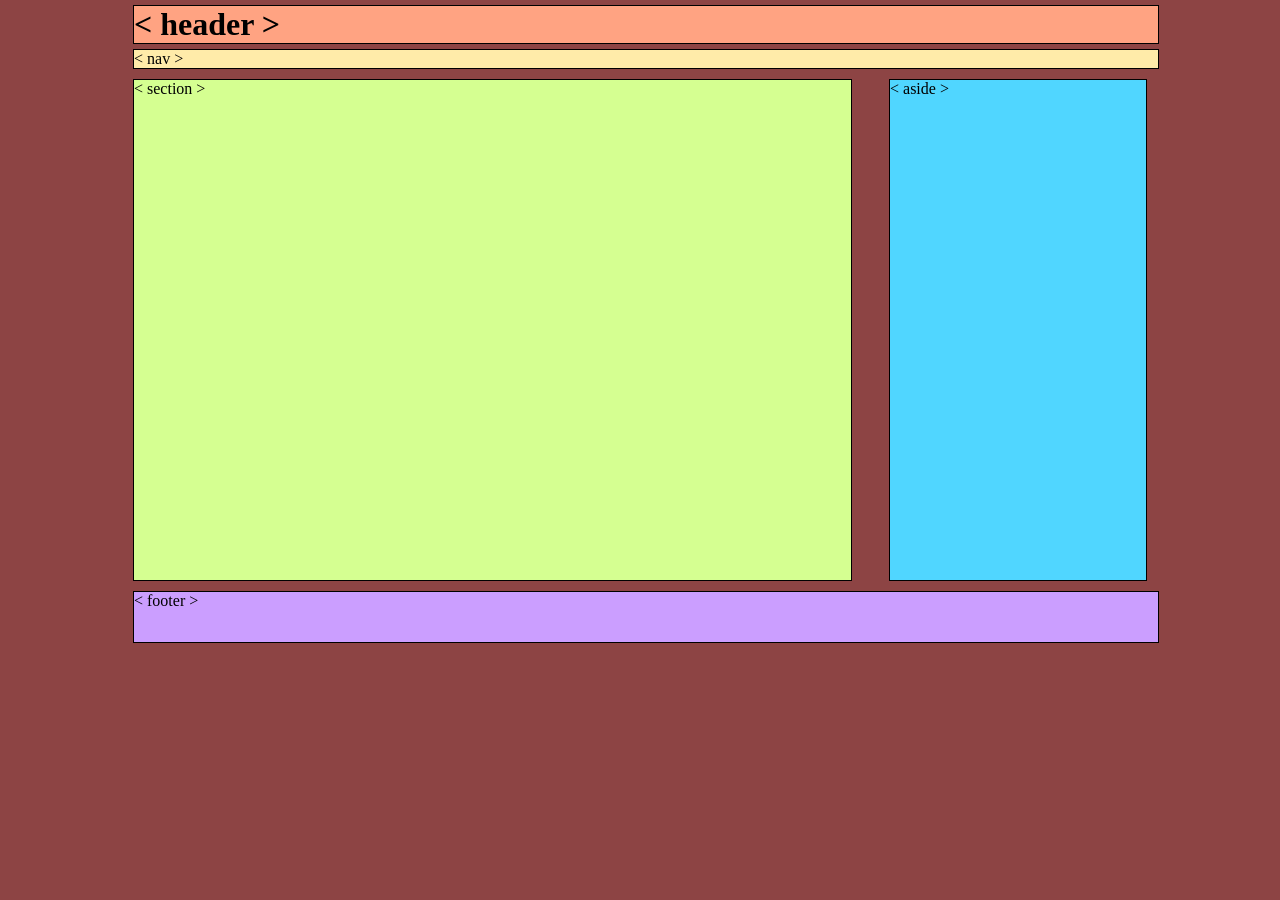
<file: trimestre 2/HTML/14.7/todo/index.html>
<!DOCTYPE html>
<html lang="es">
<head>
  <meta charset="UTF-8">
  <meta name="viewport" content="width=device-width, initial-scale=1.0">
  <title>wow si funciona</title>
  <link rel="stylesheet" href="css_estilos.css">
</head>
<body>
  <div id="contenedor">
    <header><h1>&lt; header &gt;</h1></header>
    <nav>&lt; nav &gt;</nav>
    <section>&lt; section &gt;</section>
    <aside>&lt; aside &gt;</aside>
    <footer>&lt; footer &gt;</footer>
  </div>
</body>
</html>
</file>
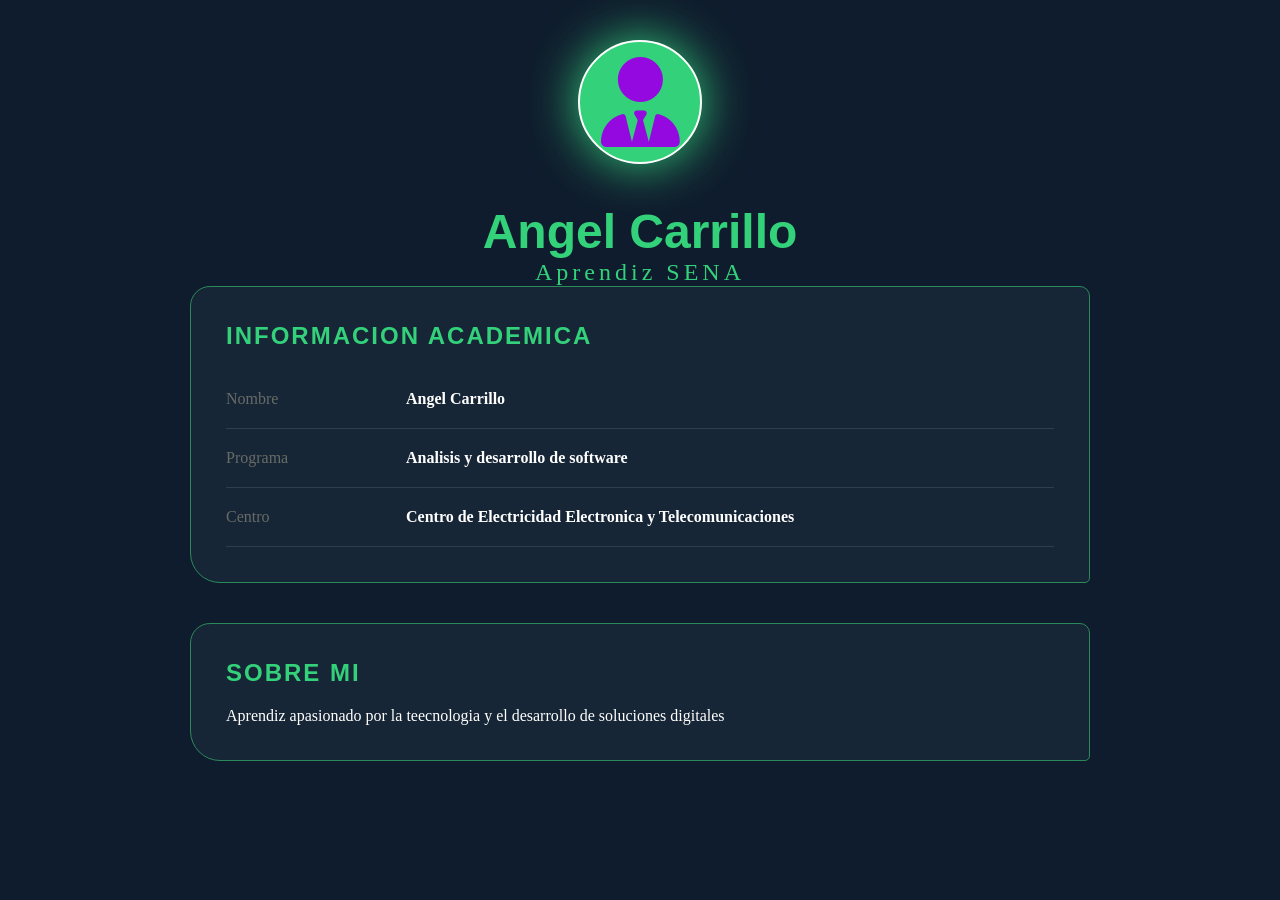
<file: HTML/14.07.26,index.html>
<!DOCTYPE html>
<html lang="es">
<head>
  <link rel="stylesheet" href="css_dis.css">
  <meta charset="UTF-8">
  <meta name="viewport" content="width=device-width, initial-scale=1.0">
  <title>MI PERFIL ADSO</title>
  <link rel="stylesheet" href="https://cdnjs.cloudflare.com/ajax/libs/font-awesome/6.5.1/css/all.min.css" integrity="sha512-DTOQO9RWCH3ppGqcWaEA1BIZOC6xxalwEsw9c2QQeAIftl+Vegovlnee1c9QX4TctnWMn13TZye+giMm8e2LwA==" crossorigin="anonymous" referrerpolicy="no-referrer" />
</head>
<body>
  <main class="contenedor">
    <!---esto es el perfil-->
    <section class="perfil">
      <div class="foto">
          <i class="fa-solid fa-user-tie"></i>
      </div>
      <h1>Angel Carrillo</h1>
      <p class="cargo">
        Aprendiz SENA
      </p>
    </section>
    <section class="informacion">
      <h2>INFORMACION ACADEMICA</h2>
      <div class="fila">
        <span>Nombre</span>
        <strong>Angel Carrillo</strong>
      </div>
      <div class="fila">
        <span>Programa</span>
        <strong>Analisis y desarrollo de software</strong>
      </div>
      <div class="fila">
        <span>Centro</span>
        <strong>Centro de Electricidad Electronica y Telecomunicaciones</strong>
      </div>
    </section>
    <section class="informacion">
      <h2>SOBRE MI</h2>
      <div>
        <span>
          Aprendiz apasionado por la teecnologia y el desarrollo de soluciones digitales
        </span>
      </div>
    </section>
</body>
</html>
</file>
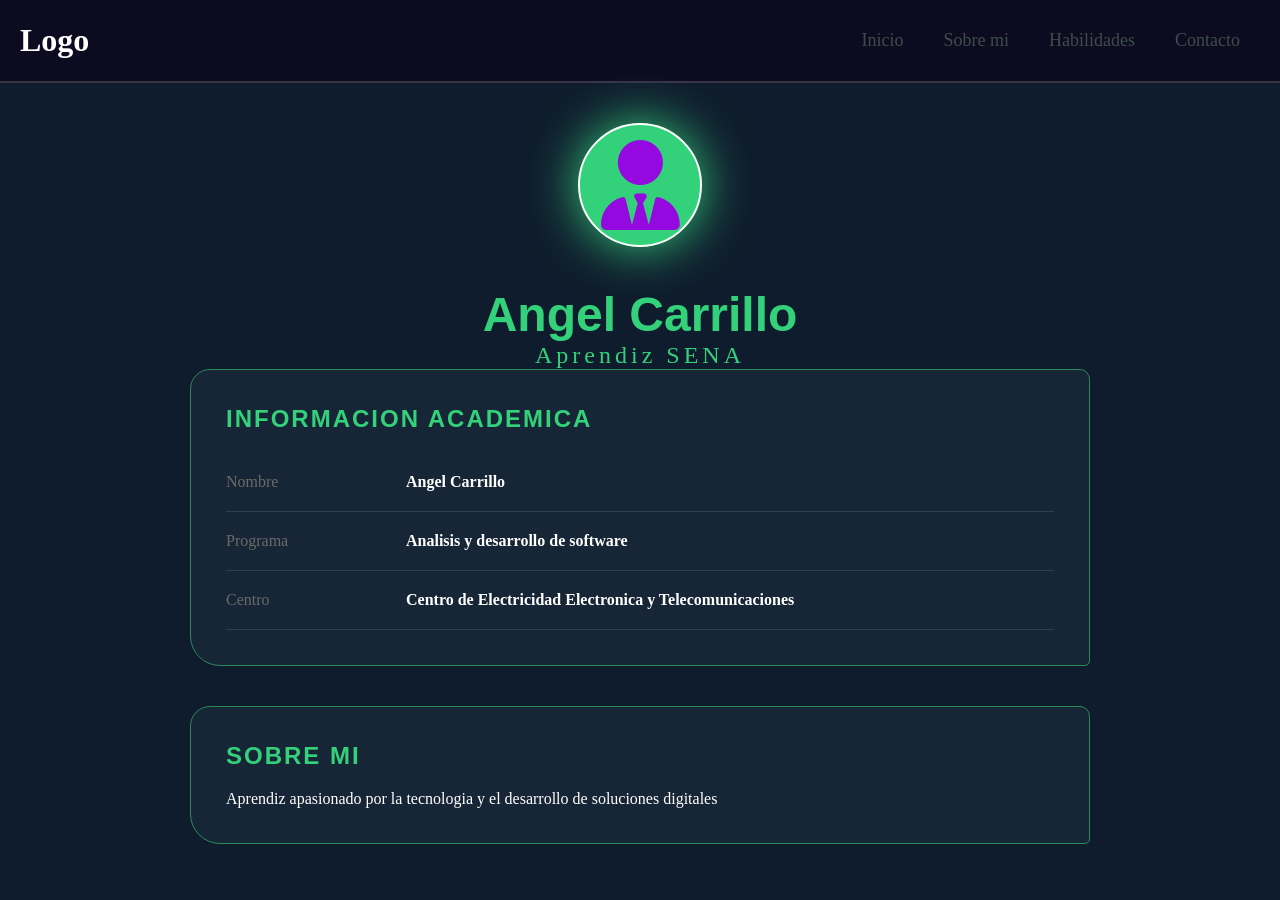
<file: trimestre 2/HTML/17.7/logo.html>
<!DOCTYPE html>
<html lang="es">
<head>
  <meta charset="UTF-8">
    <link rel="stylesheet" href="menu.css">
  <meta name="viewport" content="width=device-width, initial-scale=1.0">
  <link rel="stylesheet" href="https://cdnjs.cloudflare.com/ajax/libs/font-awesome/6.5.1/css/all.min.css" integrity="sha512-DTOQO9RWCH3ppGqcWaEA1BIZOC6xxalwEsw9c2QQeAIftl+Vegovlnee1c9QX4TctnWMn13TZye+giMm8e2LwA==" crossorigin="anonymous" referrerpolicy="no-referrer" />
  <title>Document</title>
</head>
<body>
  <header>
    <div><h1>Logo</h1></div>
    <nav class="menu">
      <ul>
        <li><a href="#"> Inicio </a></li>
        <li><a href="#"> Sobre mi </a></li>
        <li>
          <a href="#"> Habilidades </a>
          <ul class="submenu">
            <li><a href="#">JS</a></li>
            <li><a href="#">HTML</a></li>
            <li><a href="#">CSS</a></li>
          </ul>
        </li>
        <li><a href="#"> Contacto</a></li>
      </ul>
    </nav>
  </header>
  <main class="contenedor">
    <!---esto es el perfil-->
    <section class="perfil">
      <div class="foto">
          <i class="fa-solid fa-user-tie"></i>
      </div>
      <h1>Angel Carrillo</h1>
      <p class="cargo">
        Aprendiz SENA
      </p>
    </section>
    <section class="informacion">
      <h2>INFORMACION ACADEMICA</h2>
      <div class="fila">
        <span>Nombre</span>
        <strong>Angel Carrillo</strong>
      </div>
      <div class="fila">
        <span>Programa</span>
        <strong>Analisis y desarrollo de software</strong>
      </div>
      <div class="fila">
        <span>Centro</span>
        <strong>Centro de Electricidad Electronica y Telecomunicaciones</strong>
      </div>
    </section>
    <section class="informacion">
      <h2>SOBRE MI</h2>
      <div>
        <span>
          Aprendiz apasionado por la tecnologia y el desarrollo de soluciones digitales
        </span>
      </div>
    </section>
</body>
</html>
</file>
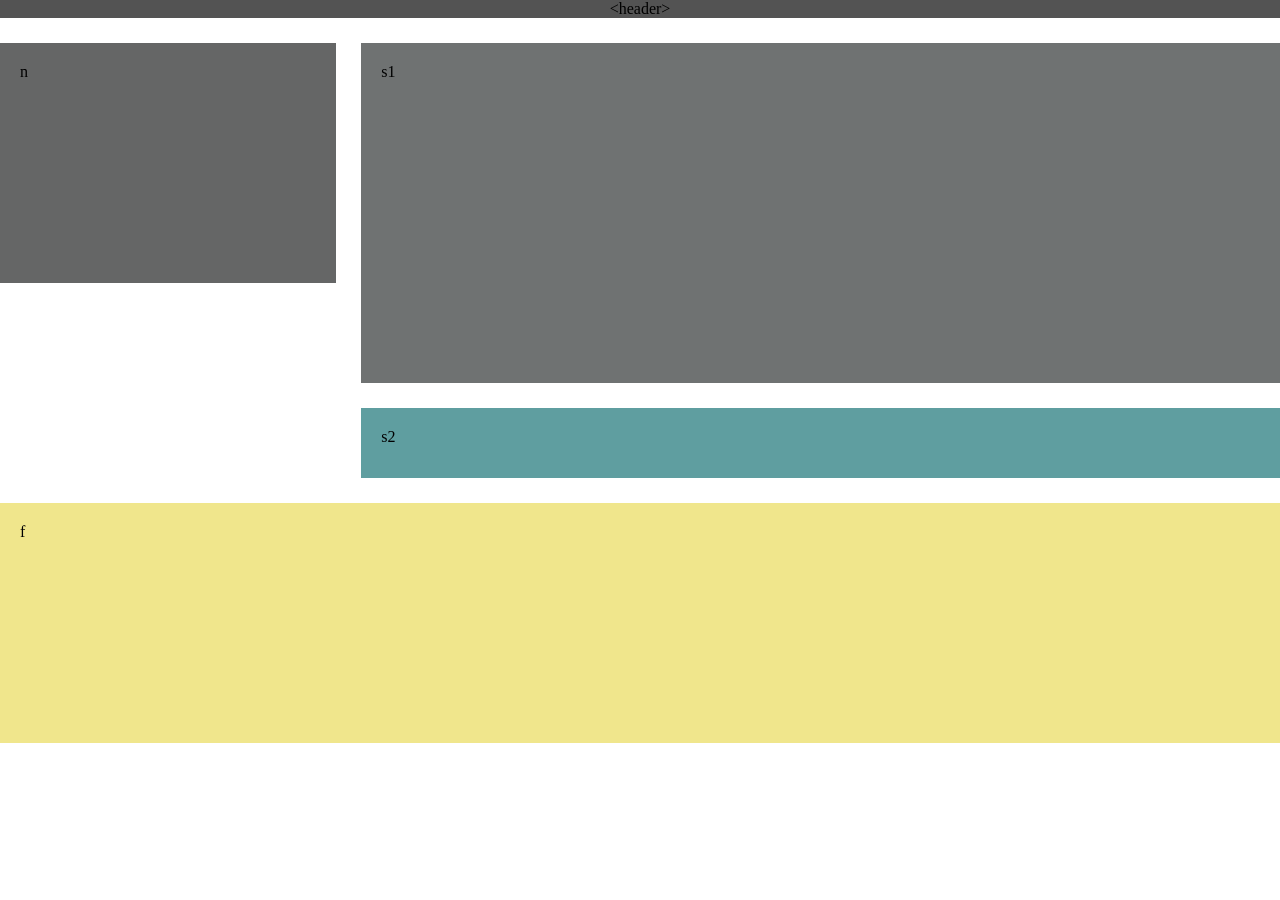
<file: trimestre 2/HTML/16.7/areas/16.7index.html>
<!DOCTYPE html>
<html lang="es">
<head>
  <meta charset="UTF-8">
  <meta name="viewport" content="width=device-width, initial-scale=1.0">
  <link rel="stylesheet" href="areasdis.css">
  <title>AREAS</title>
</head>
<body>
  <div class="container">
    <header>&lt;header&gt;</header>
    <section class="s1">s1</section>
    <nav class="n">n</nav>
    <section class="s2">s2</section>
    <footer class="f">f</foote>
    </div>
</body>
</html>
</file>
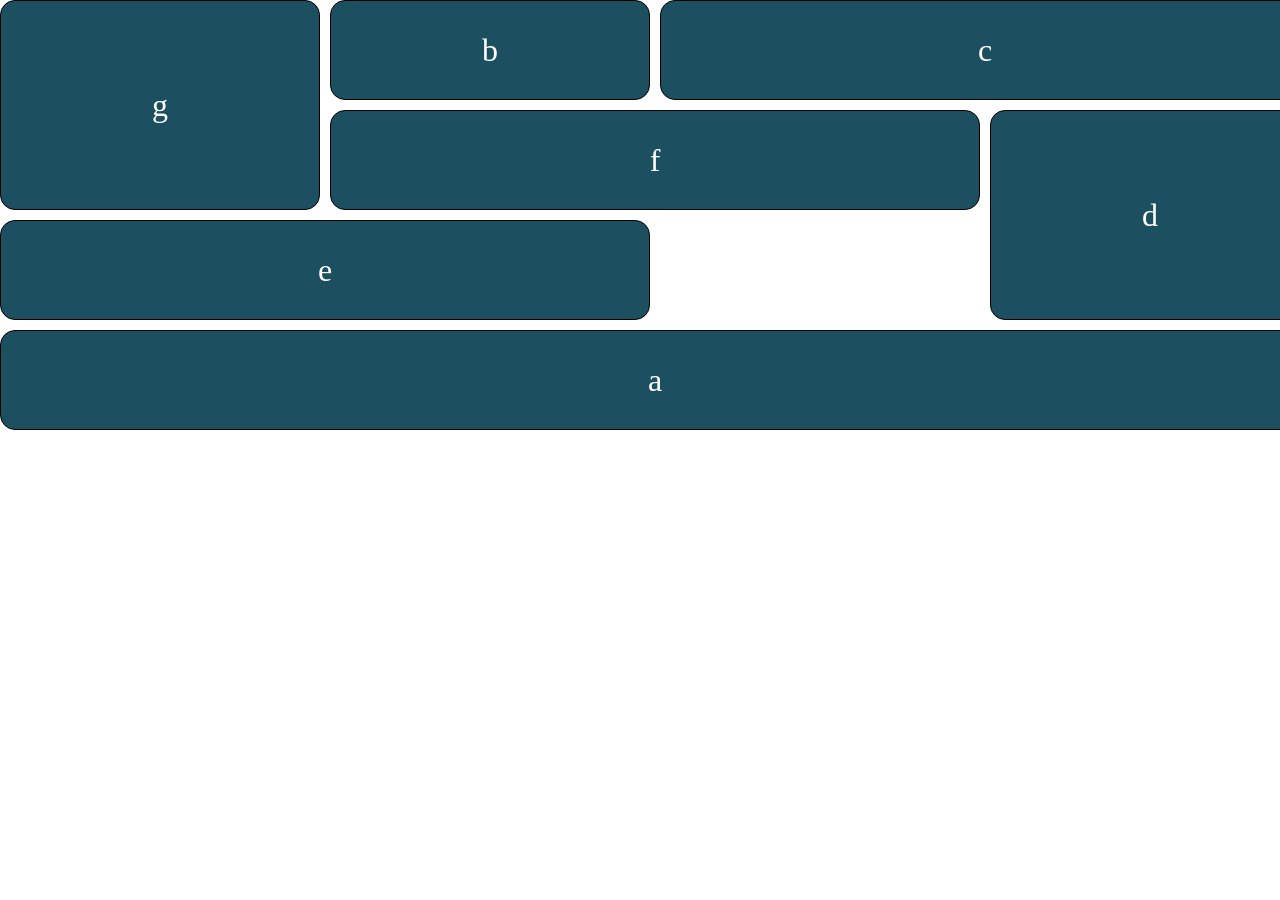
<file: trimestre 2/HTML/16.7/grillas/16.7index.html>
<!DOCTYPE html>
<html lang="de-DE">
<head>
  <meta charset="UTF-8">
  <meta name="viewport" content="width=device-width, initial-scale=1.0">
  <title>Doc</title>
  <link rel="stylesheet" href="16.7.css">
</head>
<body>
  <section class="contenedor">
    <div class="caja a">a</div>
    <div class="caja b">b</div>
    <div class="caja c">c</div>
    <div class="caja d">d</div>
    <div class="caja e">e</div>
    <div class="caja f">f</div>
    <div class="caja g">g</div>
  </section>
</body>
</html>
</file>
<file: trimestre 2/HTML/14.7/todo/css_estilos.css>
*{
  margin:0;
  padding:0;
}
body{
  background-color: rgba(100, 0, 0, 0.733);
}
header{
  border:1px solid rgb(0, 0, 0);
  width: 100%;
  background-color: rgb(255, 163, 130);
  margin: 5px;
}
nav{
    border:1px solid rgb(0, 0, 0);
  width: 100%;
  background-color: rgb(255, 235, 169);
  margin: 5px;
}
section{
  border:1px solid rgb(0, 0, 0);
  width: 70%;
  height: 500px;
  background-color: rgb(213, 255, 145);
  margin: 5px;
  float: left;
}
aside{
  border:1px solid rgb(0, 0, 0);
  width: 25%;
  height: 500px;
  background-color: rgb(80, 214, 255);
  margin: 5px;
  float: right;
}
/*comentarios
*/
footer{
  border:1px solid rgb(0, 0, 0);
  width: 100%;
  height: 50px;
  background-color: rgb(203, 158, 255);
  margin: 5px;
  float: left;
}
#contenedor{
  width: 80%;
  margin-left:auto;
  margin-right:auto;
}
</file>
<file: HTML/css_dis.css>
*{
  margin: 0;
  padding: 0;
}
body{
  background-color: #0f1c2d;
  color: white;
}
.contenedor{
  width: 90%;
  max-width: 900px;
  margin: 40px auto;  
}
.perfil{
  text-align: center;
}
.perfil h1{
  font-size: 3em; 
  color: #34d17b;
  padding-top: 40px;
  font-family: "montserrat", sans-serif;
}

.foto{ 
  width: 120px;
  height: 120px;
  border: rgb(255, 255, 255) solid 2px;
  margin: 0 auto; 
  border-radius: 50%;
  background: #34d17b;
  display: flex;
  justify-content: center;
  align-items: center;
  box-shadow: 0 0 50px #34d17b;
}
.foto i{
  font-size: 90px;
  color: #9409df;
}
.cargo{
  letter-spacing: 4px;
  color: #34d17b;
  font-size: 24px;
}
.informacion{
  border: 1px solid #2b8a5a ;
  background: #172636;
  border-radius: 20px 10px 5px 30px;
  padding: 35px;
  margin-bottom: 40px;
}
.informacion h2{
  color: #34d17b;
  font-size: 24px;
  margin-bottom: 20px;
  letter-spacing: 2px;
  font-family: "montserrat", sans-serif;
}
.fila{
  display: flex;
  justify-content: space-between;
  padding: 20px 0;
  border-bottom: 1px solid #2c3f52;
}
.fila span{
  width: 180px;
  color: #676b67;
}
.fila strong{
  flex: 1;
}
</file>
<file: trimestre 2/HTML/17.7/menu.css>
*{
  margin: 0;
  padding: 0;
}
body{
  background-color: #0f1c2d;
  color: white;
}
.contenedor{
  width: 90%;
  max-width: 900px;
  margin: 40px auto;  
}
.perfil{
  text-align: center;
}
.perfil h1{
  font-size: 3em; 
  color: #34d17b;
  padding-top: 40px;
  font-family: "montserrat", sans-serif;
}

.foto{ 
  width: 120px;
  height: 120px;
  border: rgb(255, 255, 255) solid 2px;
  margin: 0 auto; 
  border-radius: 50%;
  background: #34d17b;
  display: flex;
  justify-content: center;
  align-items: center;
  box-shadow: 0 0 50px #34d17b;
}
.foto i{
  font-size: 90px;
  color: #9409df;
}
.cargo{
  letter-spacing: 4px;
  color: #34d17b;
  font-size: 24px;
}
.informacion{
  border: 1px solid #2b8a5a ;
  background: #172636;
  border-radius: 20px 10px 5px 30px;
  padding: 35px;
  margin-bottom: 40px;
}
.informacion h2{
  color: #34d17b;
  font-size: 24px;
  margin-bottom: 20px;
  letter-spacing: 2px;
  font-family: "montserrat", sans-serif;
}
.fila{
  display: flex;
  justify-content: space-between;
  padding: 20px 0;
  border-bottom: 1px solid #2c3f52;
}
.fila span{
  width: 180px;
  color: #676b67;
}
.fila strong{
  flex: 1;
}
header{
  display: flex;
  justify-content: space-between;
  align-items: center;
  padding: 20px;
  border-bottom: 2px solid #3a3245;
  background-color: #0d0b20;
}
.menu{
  display: flex;
  align-items: center;
}
.menu>ul{
  display: flex;
  list-style: none;
}

.menu>ul>li>a{
  display: block;
  padding: 10px 20px;
  color: rgb(62,77,74);
  text-decoration: none;
  font-size: 18px;
}

.menu> ul > li:hover > a {
  color: #44e67f;
}
.submenu{
  display: none;
  position: absolute;
  top: auto;
  left: auto;
  background:#9ed4f8;
  list-style: none;
}
.menu> ul > li:hover .submenu{
  display: block;
}
.submenu>li{
  width: 100%;
}
.submenu>li>a{
  display: block;
  padding: 15px 20px;
  color: aliceblue;
  text-decoration: none;
  background-color: #0f1c2d;
  transition: 4s;
}
.submenu>li:hover>a{
  background-color: #0000;
}
</file>
<file: trimestre 2/HTML/16.7/areas/areasdis.css>
*{
  margin: 0;
  padding: 0;
}
.contenedor{
  display: grid;
  grid-template-areas:
  "a a b"
  "c d b";
  gap: 10px ;
}
.area{
  border: 1px solid black;
  background-color: aquamarine;
  border-radius: 25px;
  display: flex;
  justify-content: center;
  align-items: center;
  color: blueviolet;
  font-size: 3rem;
}
.a{
  grid-area: a;
}
.b{grid-area: b;}
.c{grid-area: c;}
.d{grid-area: d;}
















.container{
  display: grid;
  grid-template-areas:
  "h h h h"
  "n s1 s1 s1"
  ". s1 s1 s1"
  ". s2 s2 s2"
  "f f f f";
  gap: 25px;
  border-color: rgb(77, 75, 75);
}
header{
  grid-area: h;
  background-color: rgb(83, 83, 83);
  padding: 20 px;
  text-align: center;
}
.n{
  grid-area: n;
  background-color: rgb(101, 102, 102);
  padding: 20px;
  height: 200px;
}
.s1{
  grid-area: s1;
  background-color: rgb(111, 114, 114);
  padding: 20px;
  height: 300px;
}
.s2{
  grid-area: s2;
  background-color: cadetblue;
  padding: 20px;
  height: 30px;
}
.f{
  grid-area: f;
  background-color: khaki;
  padding: 20px;
  height: 200px;
}
@media screen and (max-width:700px) {
  .container{
    grid-template-areas:
    "h"
    "n"
    "s1"
    "s2"
    "f";
  }
  header{
    background-color: brown;
  }
  .n{
    background-color: aquamarine;
  }
  .s1{
    background-color: aquamarine;
  }.s2{
    background-color: aquamarine;
  }.f{
    background-color: aquamarine;
  }
}
</file>
<file: trimestre 2/HTML/16.7/grillas/16.7.css>
*{
  margin: 0;
  padding: 0;
}
.contenedor{
  display: grid;
  grid-template-columns: 25% 25% 25% 25%; 
  grid-template-rows:  100px 100px 100px 100px;
  gap: 10px;
}
.caja{
  border: 1px solid black;
  background-color: rgb(28, 80, 97);
  border-radius: 15px;
  
  display: flex;
  justify-content: center;
  align-items: center;
  color: white;
  font-size: 2rem;
}
.a{
  grid-column: 1 / 5 ;
  grid-row: 4;
}
.b{
  grid-column: 2 ;
  grid-row:1 ;
}
.c{
  grid-column: 3/5;
  grid-row: 1;
}
.d{
  grid-column: 4 / 5;
  grid-row: 2 / 4 ;
}
.e{
  grid-column: 1 / 3;
  grid-row: 3;
}
.f{
  grid-column: 2 / 4;
  grid-row: 2;
}
.g{
  grid-column: 1;
  grid-row: 1 / 3;
}
</file>
